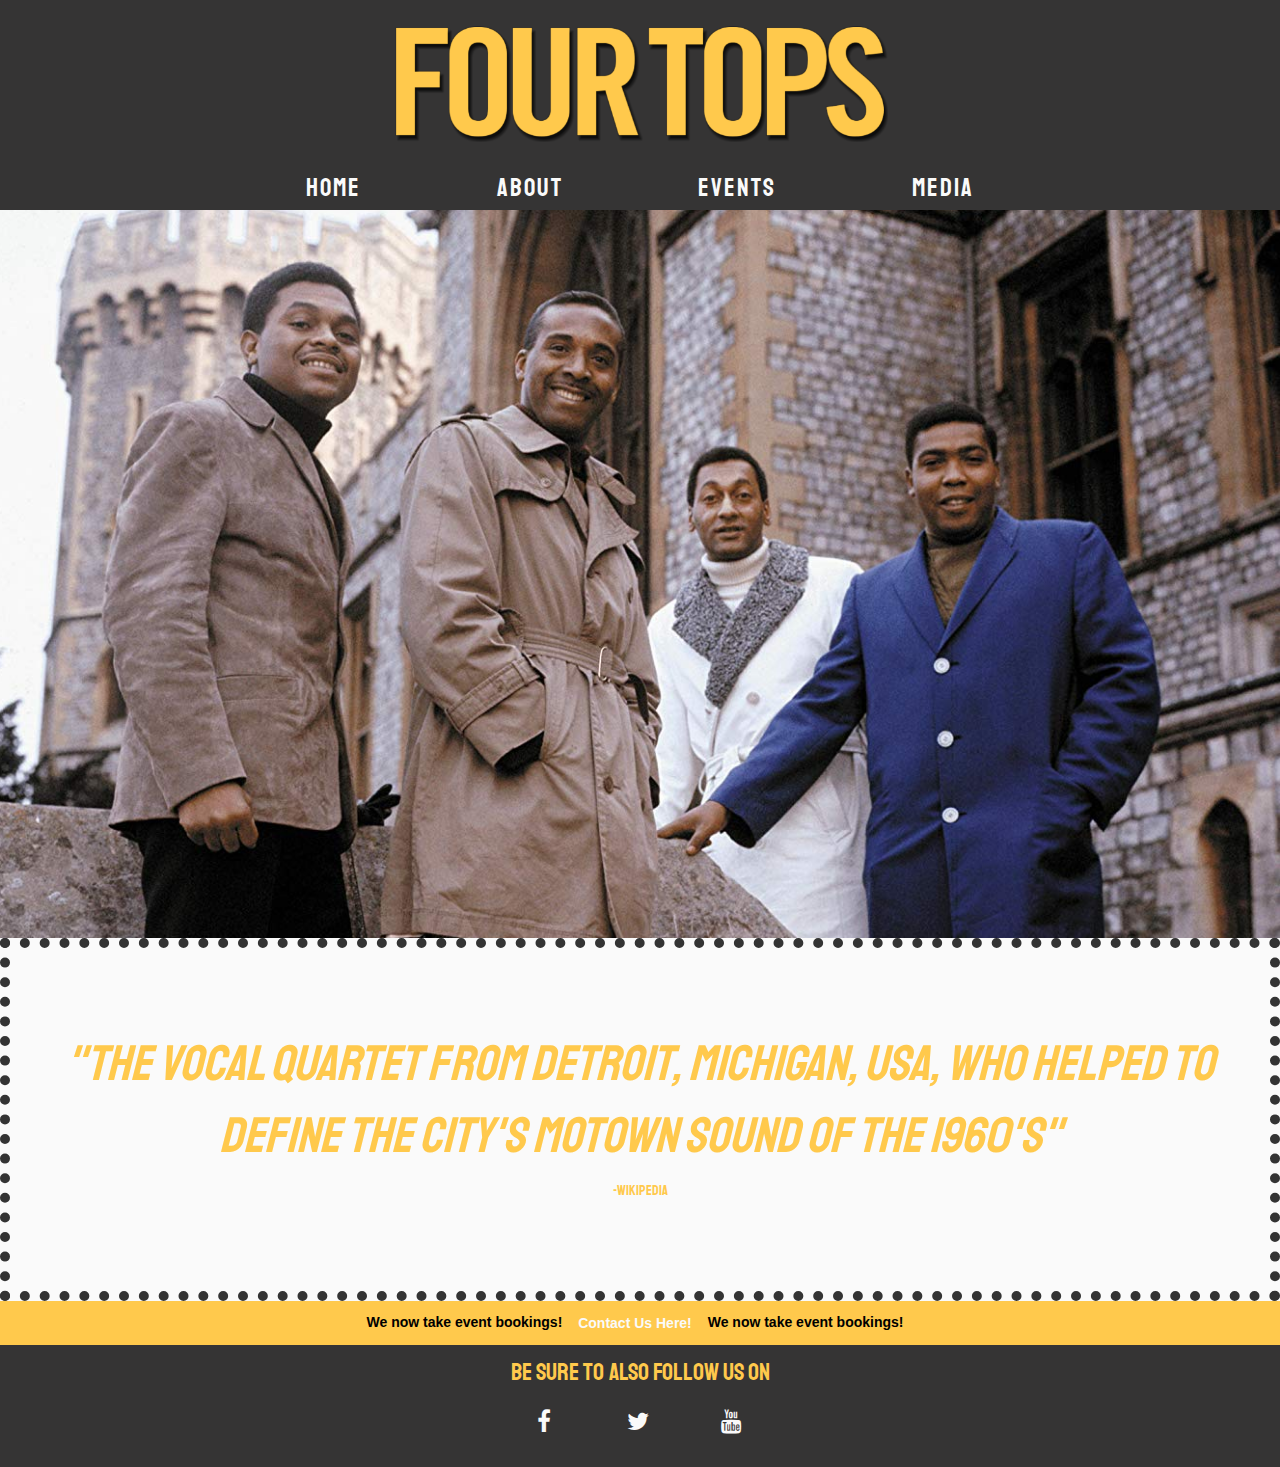
<file: index.html>
<!DOCTYPE html>
<html lang="en">
    
<head>
    <meta charset="UTF-8">
    <meta name="viewport" content="width=device-width, initial-scale=1.0">
    <meta http-equiv="X-UA-Compatible" content="ie=edge">
    
<!--------------------------------------Style Sheets and bootstrap/Font links-->    
    <link rel="stylesheet" href="https://maxcdn.bootstrapcdn.com/bootstrap/3.3.7/css/bootstrap.min.css">
    <link rel="stylesheet" href="https://maxcdn.bootstrapcdn.com/font-awesome/4.7.0/css/font-awesome.min.css" type="text/css" />
    <link rel="stylesheet" href="css/style.css" type="text/css" />
    <link href="https://fonts.googleapis.com/css?family=Staatliches" rel="stylesheet">
<!-------------------------------------/Style Sheets and bootstrap/Font links-->
    <title>Four Tops | Home</title>

</head>

<body>
<!--------------------------------------------------------------------Nav Bar-->
    <nav>
        <div class="container-fluid">
            <div class="row">
                <div class="topnav col-xs-12">
                        <a href="index.html"><img src="images/ftlogo.png" alt="Four Tops"></a>
                            <ul class="topnav-links col-xs-12">
                                <li><a href="index.html">Home</a></li>
                                <li><a href="about.html">About</a></li>
                                <li><a href="events.html">Events</a></li>
                                <li><a href="media.html">Media</a></li>
                            </ul>
                </div>
            </div>
        </div>
    </nav>
<!-------------------------------------------------------------------/Nav Bar-->

<!--------------------------------------------------------------Main Image bg-->
    <section>
        <div class="continer-fluid">
            <div class="row">
                <div class="image-wrapper col-xs-12">
                    <img src="images/indeximg1.jpg" alt="Four Tops">
                </div>
            </div>
        </div>
    </section>
<!-------------------------------------------------------------/Main Image bg-->

<!---------------------------------------------------------------Quote Bottom-->
    <article>
        <div class="container-fluid">
            <div class="row">
                <div class="quote-container">
                    <p class=" uppercase quote-mainpage"><i>"The vocal quartet from Detroit, Michigan, USA, who helped to define the city's Motown sound of the 1960's"</i>
                    <br><p class="quote-artist">-Wikipedia</p>
                </div>
            </div>
        </div>
    </article>
<!--------------------------------------------------------------/Quote Bottom-->

<!----------------------------------------------------------------------Alert-->
    <article>
        <div class="alert-box">
            <div class="container-fluid alert-container hidden-xs">
                <div class="row">
                    <div class="col-xs-12">
                        <div class="site-wide-alert alert alert-warning">
                            <strong>We now take event bookings!</strong>
                            <button class="btn btn-default btn-modal" data-toggle="modal" data-target="#eventModal"><strong>Contact Us Here!</strong></button>
                            <strong>We now take event bookings!</strong>
                        </div>
                    </div>
                </div>
            </div>
        </div>
    </article>
<!---------------------------------------------------------------------/Alert-->

<!----------------------------------------------------------------------Modal-->
    <article>
        <div class="container-fluid">
            <div class="row">
                <div class="modal fade" id="eventModal" tabindex="-1" role="dialog" aria-labelledby="myModalLabel">
                  <div class="modal-dialog" role="document">
                    <div class="modal-content">
                      <div class="modal-header">
                        <button type="button" class="close" data-dismiss="modal" aria-label="Close"><span aria-hidden="true">&times;</span></button>
                        <h4 class="modal-title" id="myModalLabel">How Can We Make Your Day?</h4>
                      </div>
                      <div class="modal-body">
                        <form>
                          <div class="form-group">
                            <label for="name">Your Name</label>
                            <input type="text" class="form-control" id="name" placeholder="Enter Your Name" required>
                          </div>
                          <div class="form-group">
                            <label for="email1">Email Address</label>
                            <input type="email" class="form-control" id="email1" placeholder="Your E-mail" required>
                          </div>
                          <div class="form-group">
                            <label for="mobile">Your Contact number Number</label>
                            <input type="tel" class="form-control" id="mobile" placeholder="Enter a Contact Number Number (Optional)">
                          </div>
                          <div class="form-group">
                            <label for="projectsummary">Summary of Your Expectations</label>
                            <textarea rows="5" name="projectsummary" class="form-control" id="projectsummary" placeholder="What is it you want us to do?" required/></textarea>
                          </div>
                          <p class="help-block">Make sure to let us know WHEN and WHERE! <br> Also what can we do to make your event a success</p>
                          <button type="submit" class="btn btn-submit btn-success center-block">Send!</button>
                        </form>
                      </div>
                    </div>
                  </div>
                </div>
            </div>
        </div>
    </article>
<!---------------------------------------------------------------------/Modal-->

<!---------------------------------------------------------------------Footer-->
    <footer>
        <div class="container-fluid">
            <div class="row">
                <div class="footer-container col-xs-12">
                    <p class="footer-banner uppercase">Be sure to also follow us on</p>
                    <ul class="list-inline social-links">
                        <li><a target="_blank" href="https://www.facebook.com/FourTops/"><i class="fa fa-facebook"></i></a></li>
                        <li><a target="_blank" href="https://twitter.com/four_tops"><i class="fa fa-twitter"></i></a></li>
                        <li><a target="_blank" href="https://www.youtube.com/channel/UCCc9TFYFrV3xpNl5onNtVA"><i class="fa fa-youtube"></i></a></li>
                   </ul>
               </div>
            </div>
        </div>
    </footer>
<!--------------------------------------------------------------------/Footer-->

<!--------------------------------------------------------------Java & JQuery-->
    <script src="https://code.jquery.com/jquery-3.2.1.min.js" integrity="sha256-hwg4gsxgFZhOsEEamdOYGBf13FyQuiTwlAQgxVSNgt4=" crossorigin="anonymous"></script>
    <script src="https://maxcdn.bootstrapcdn.com/bootstrap/3.3.7/js/bootstrap.min.js" integrity="sha384-Tc5IQib027qvyjSMfHjOMaLkfuWVxZxUPnCJA7l2mCWNIpG9mGCD8wGNIcPD7Txa" crossorigin="anonymous"></script>
<!-------------------------------------------------------------/Java & JQuery-->
</body>
</html>
</file>
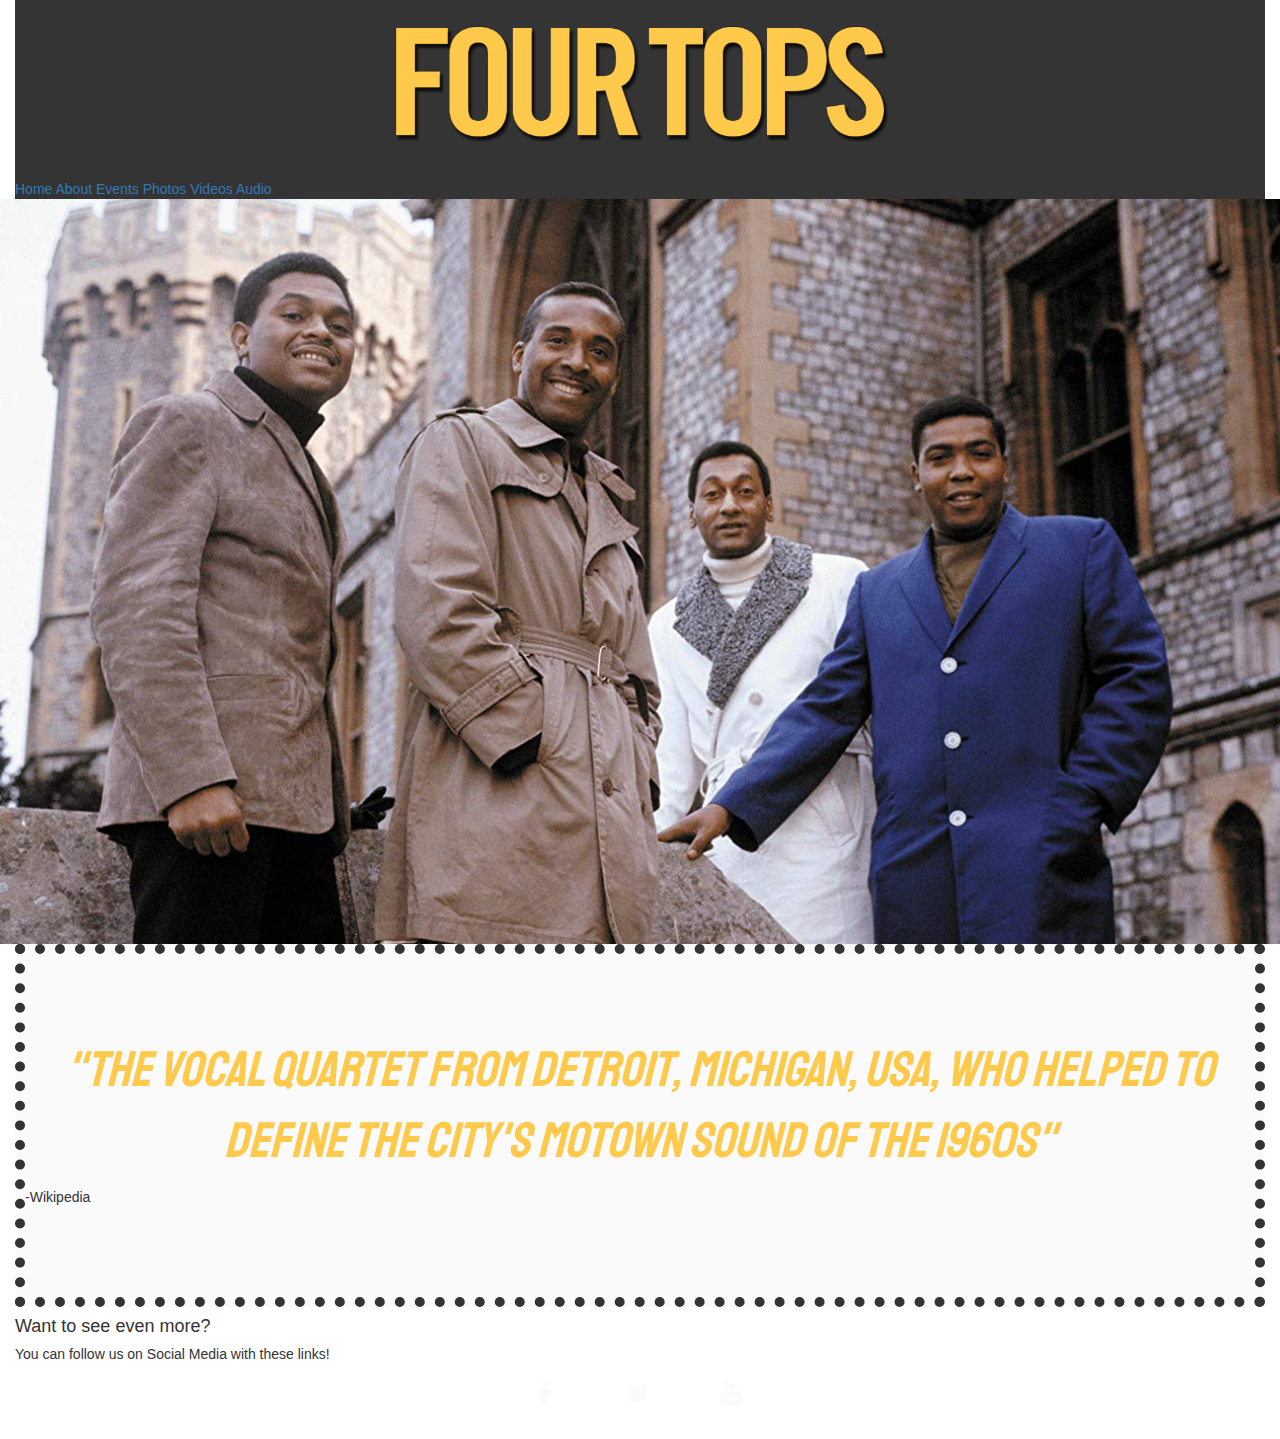
<file: pages/index.html>
<!DOCTYPE html>
<html lang="en">
<head>
    <meta charset="UTF-8">
    <meta name="viewport" content="width=device-width, initial-scale=1.0">
    <meta http-equiv="X-UA-Compatible" content="ie=edge">
    
    <link rel="stylesheet" href="https://maxcdn.bootstrapcdn.com/bootstrap/3.3.7/css/bootstrap.min.css">
    <link rel="stylesheet" href="https://maxcdn.bootstrapcdn.com/font-awesome/4.7.0/css/font-awesome.min.css" type="text/css" />
    <link rel="stylesheet" href="/css/style.css" type="text/css" />
    <link href="https://fonts.googleapis.com/css?family=Staatliches" rel="stylesheet">
    
    <title>Four Tops</title>

</head>

<body>
    
    <nav class="container-fluid">
        <div class="topnav">
            <a class="logo" href="#home"><img src="../images/ftlogo.png"></a>
                <div class="topnav-right">
                    <a class="active" href="#home">Home</a>
                    <a href="#">About</a>
                    <a href="#">Events</a>
                    <a href="#">Photos</a>
                    <a href="#">Videos</a>
                    <a href="#">Audio</a>
            </div>
        </div>
    </nav>
    
    <section class="continer-fluid">
        <div class="row">
            <div class="image-wrapper">
                <img src="../images/indeximg1.jpg">
            </div>
        </div>
    </section>
    
    <article class="container-fluid">
        <div class="row-quote">
            <div class="quote-container">
                <p class=" uppercase quote-mainpage"><i>"The vocal quartet from Detroit, Michigan, USA, who helped to define the city's Motown sound of the 1960s"</i>
                </br><p class="quotee">-Wikipedia</p></p>
            </div>
        </div>
    </article>
    
    <footer class="container-fluid">
        <div id="base-foot">
            <h4 class="uppercase footer-text">Want to see even more?</h4>
            <h5 class="footer-main">You can follow us on Social Media with these links!</h5>
                <ul class="list-inline social-links">
                    <li><a class="target_blank" href="/"><i class="fa fa-facebook"></i></a></li>
                    <li><a class="target_blank" href="/"><i class="fa fa-twitter"></i></a></li>
                    <li><a class="target_blank" href="/"><i class="fa fa-youtube"></i></a></li>
               </ul>
        </div>
    </footer>
    
    <script src="https://code.jquery.com/jquery-3.2.1.min.js" integrity="sha256-hwg4gsxgFZhOsEEamdOYGBf13FyQuiTwlAQgxVSNgt4=" crossorigin="anonymous"></script>
    <script src="https://maxcdn.bootstrapcdn.com/bootstrap/3.3.7/js/bootstrap.min.js" integrity="sha384-Tc5IQib027qvyjSMfHjOMaLkfuWVxZxUPnCJA7l2mCWNIpG9mGCD8wGNIcPD7Txa" crossorigin="anonymous"></script>
</body>
</html>
</file>
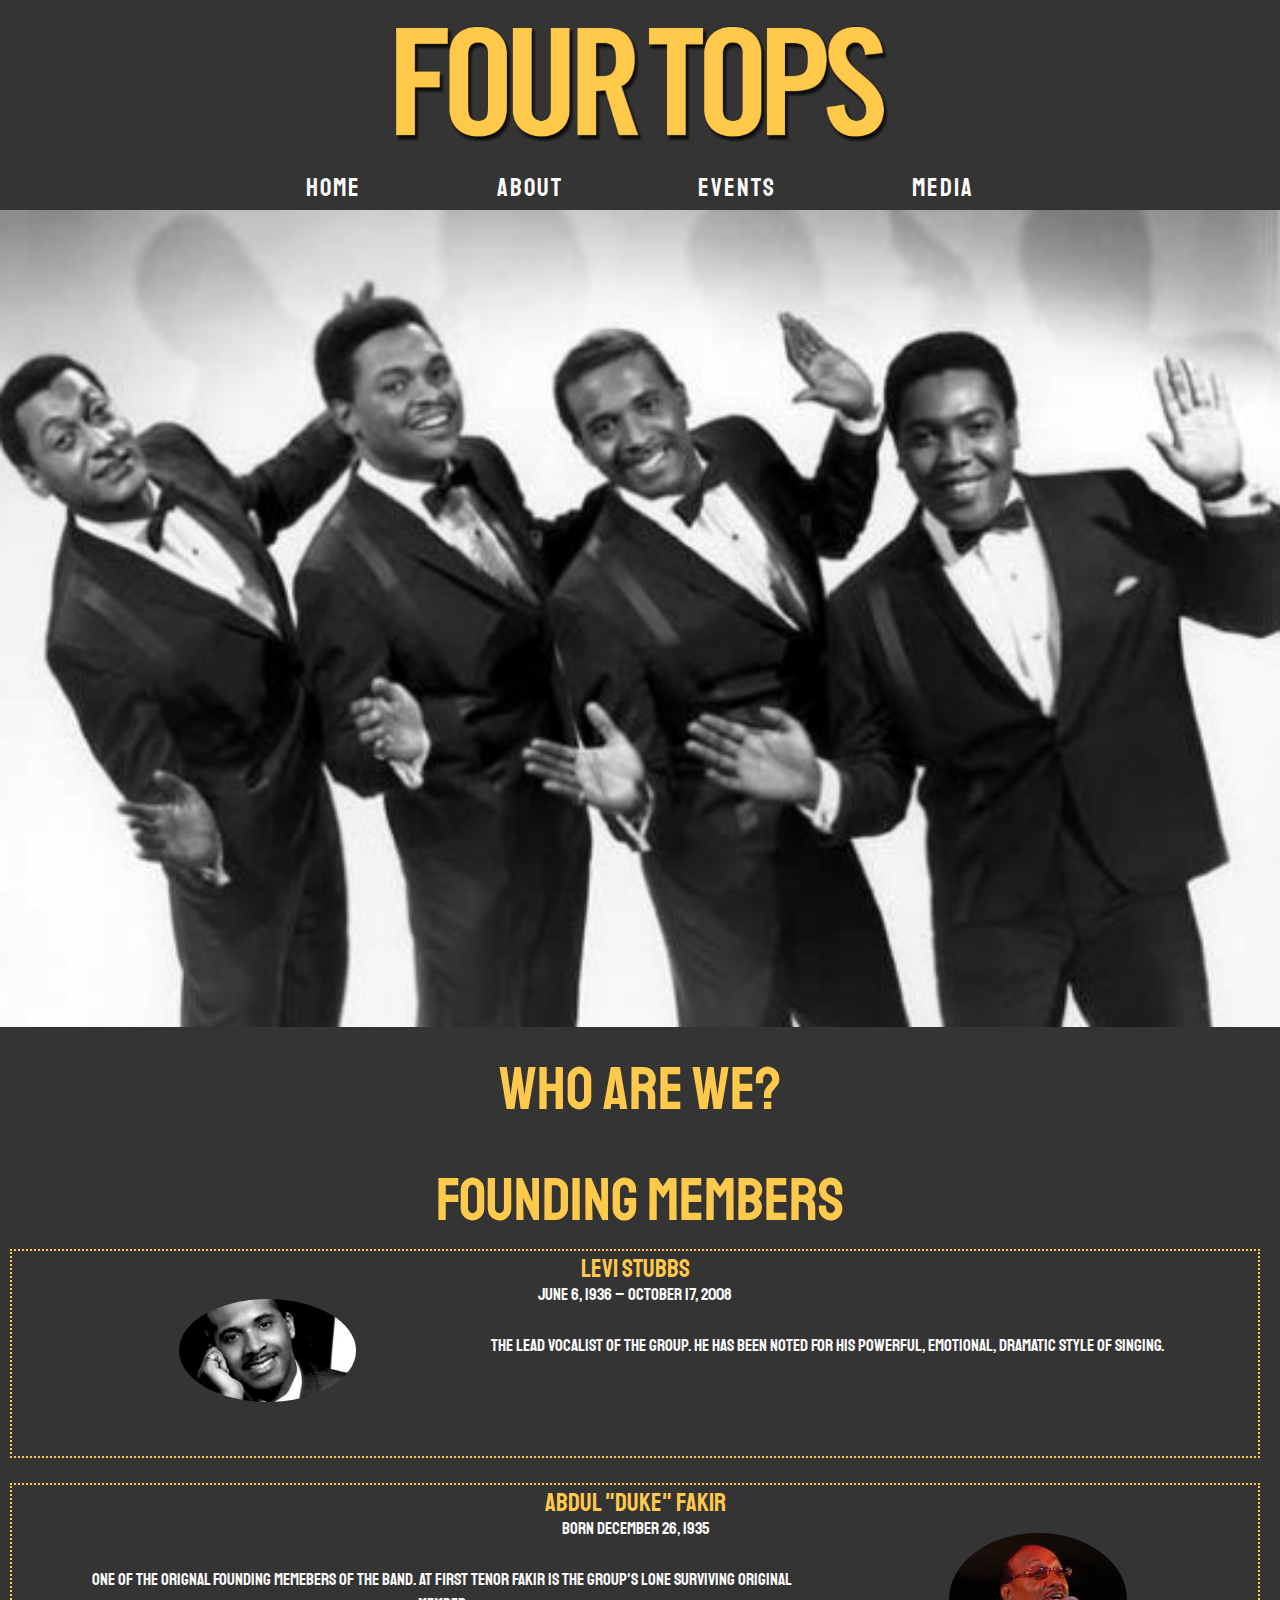
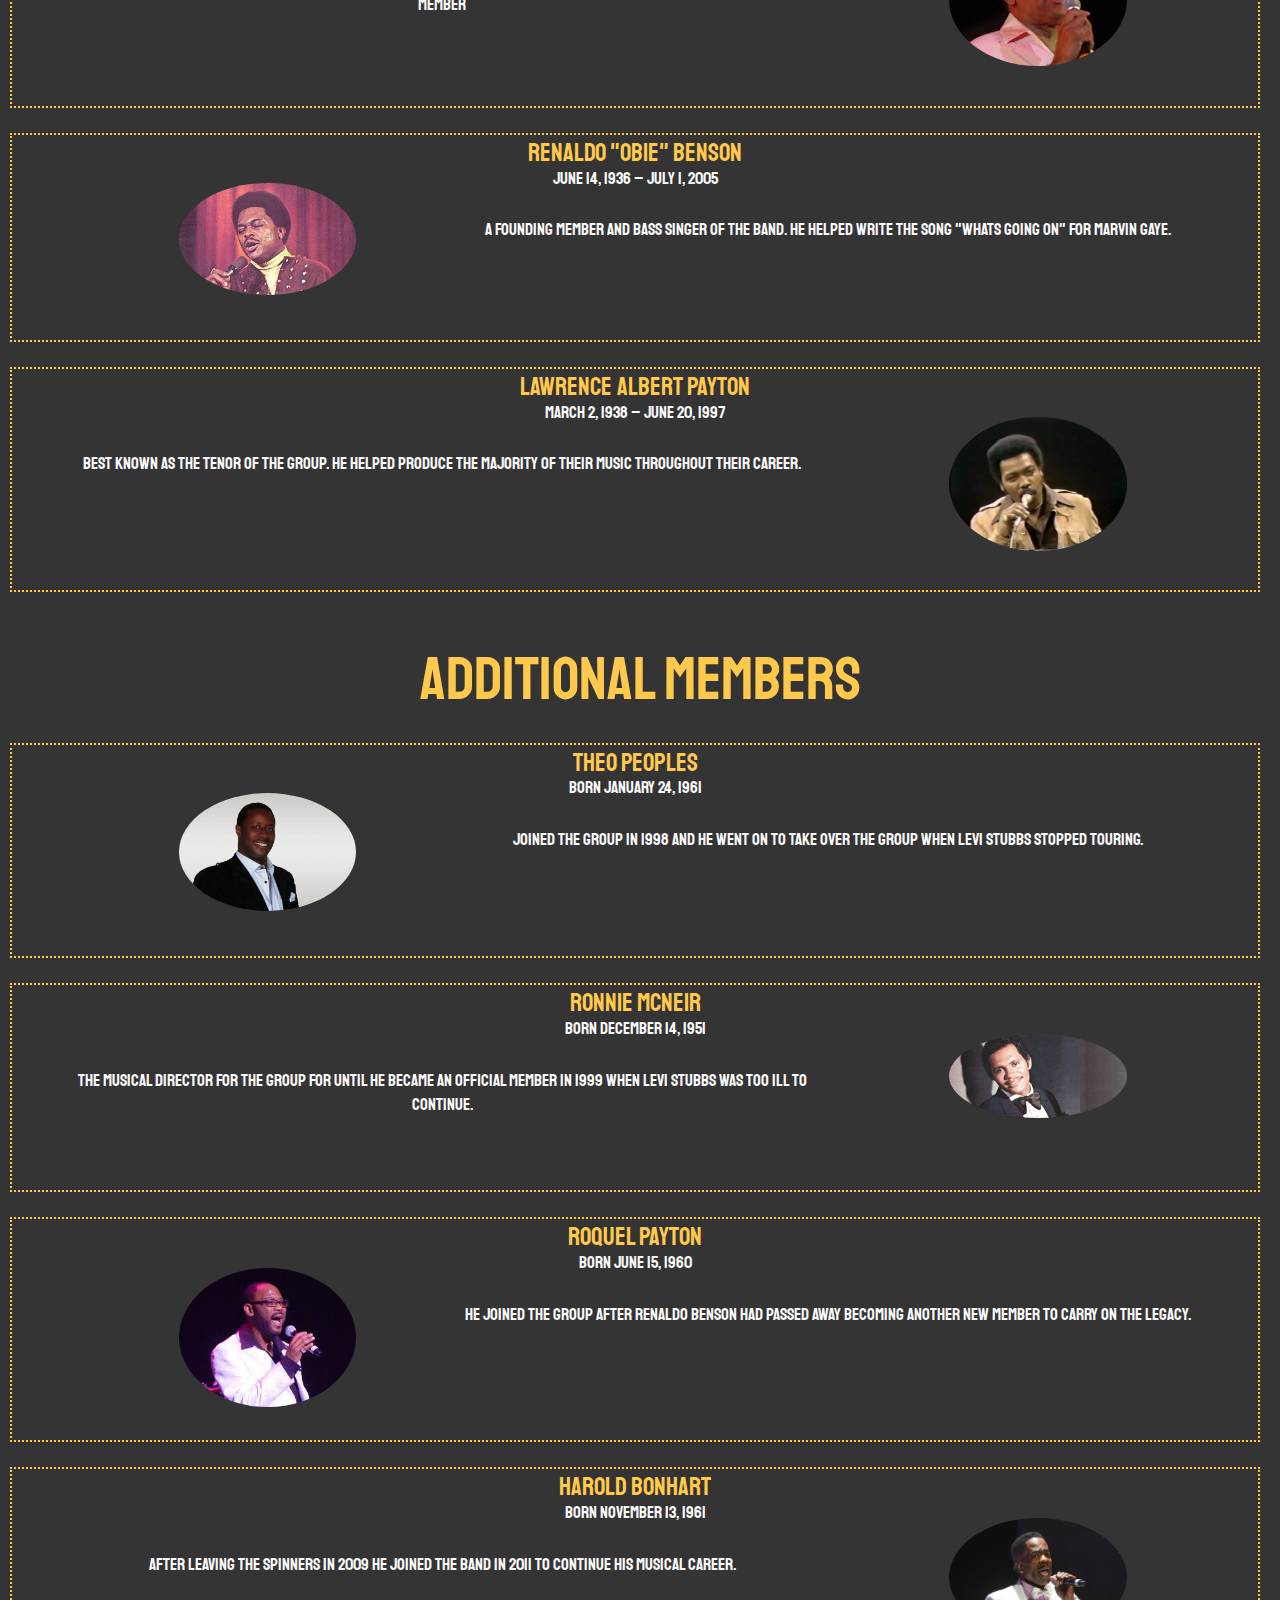
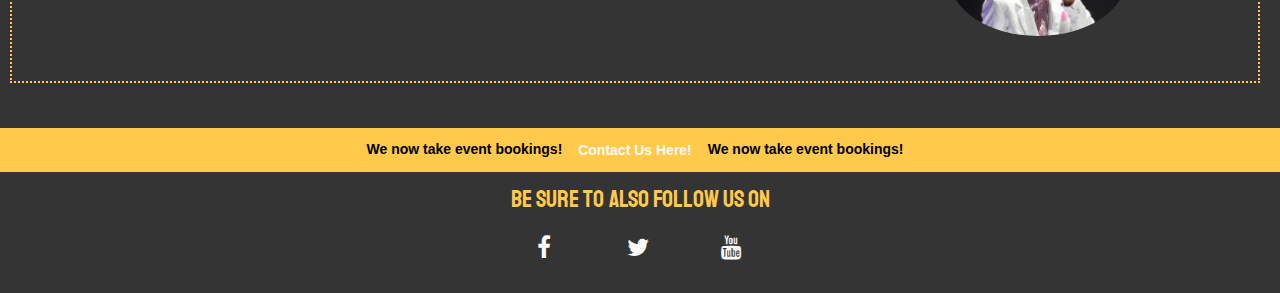
<file: about.html>
<!DOCTYPE html>
<html lang="en">
    
<head>
    <meta charset="UTF-8">
    <meta name="viewport" content="width=device-width, initial-scale=1.0">
    <meta http-equiv="X-UA-Compatible" content="ie=edge">
    
<!--------------------------------------Style Sheets and bootstrap/Font links-->    
    <link rel="stylesheet" href="https://maxcdn.bootstrapcdn.com/bootstrap/3.3.7/css/bootstrap.min.css">
    <link rel="stylesheet" href="https://maxcdn.bootstrapcdn.com/font-awesome/4.7.0/css/font-awesome.min.css" type="text/css" />
    <link rel="stylesheet" href="css/style.css" type="text/css" />
    <link href="https://fonts.googleapis.com/css?family=Staatliches" rel="stylesheet">
<!-------------------------------------/Style Sheets and bootstrap/Font links-->
    <title>Four Tops | About</title>

</head>

<body>
<!--------------------------------------------------------------------Nav Bar-->
    <nav>
        <div class="container-fluid">
            <div class="row">
                <div class="topnav col-xs-12">
                        <a href="index.html"><img src="images/ftlogo.png" alt="Four Tops"></a>
                            <ul class="topnav-links col-xs-12">
                                <li><a href="index.html">Home</a></li>
                                <li><a href="about.html">About</a></li>
                                <li><a href="events.html">Events</a></li>
                                <li><a href="media.html">Media</a></li>
                            </ul>
                </div>
            </div>
        </div>
    </nav>
<!-------------------------------------------------------------------/Nav Bar-->

<!--------------------------------------------------------------Main Image bg-->
    <section>
        <div class="continer-fluid">
            <div class="row">
                <div class="image-wrapper col-xs-12">
                    <img src="images/fourtops-artistmain.jpg" alt="Four Tops">
                </div>
            </div>
        </div>
    </section>
<!-------------------------------------------------------------/Main Image bg-->

<!----------------------------------------------------------------Artists Bio-->
    <main>
        <div class="container-fluid">
            <div class="row">
                <div class="artist-title uppercase"><h2>Who Are We?</h2></div>
                <div class="artist-title uppercase"><h3>Founding Members</h3></div>
                    <div class="artistbio-container col-xs-12">
                        <div class="artist-left col-xs-12">
                            <div class="artist col-xs-12">
                                <h3 class="col-xs-12">Levi Stubbs</h3>
                                <h4 class="col-xs-12">June 6, 1936 – October 17, 2008</h4>
                                    <div class="artist-image-left col-xs-12"> 
                                        <a href="https://en.wikipedia.org/wiki/Levi_Stubbs" id="artist-link" class="hidden-xs col-sm-4" target="_blank"><img src="images/artists/levi.jpg" alt="Levi Stubbs" id="artist-photo" class="img-circle height=100 width=100"></a>
                                        <p class="artist-text col-xs-12 col-sm-8">The lead vocalist of the group. He has been noted for his powerful, emotional, dramatic style of singing.</p>
                                    </div>
                            </div>
                        </div>
                        <div class="artist-right col-xs-12">
                            <div class="artist col-xs-12">
                                <h3 class="col-xs-12">Abdul "Duke" Fakir</h3>
                                <h4 class="col-xs-12">Born December 26, 1935</h4>
                                    <div class="artist-image-right col-xs-12"> 
                                        <p class="artist-text col-xs-12 col-sm-8">One of the orignal founding memebers of the band. At first tenor Fakir is the group's lone surviving original member</p>
                                        <a href="https://en.wikipedia.org/wiki/Abdul_%22Duke%22_Fakir" id="artist-link" class="hidden-xs col-sm-4" target="_blank"><img src="images/artists/abdul.jpg" alt="Abdul Fakir" id="artist-photo" class="img-circle height=100 width=100"></a>
                                    </div>
                            </div>
                        </div>
                        <div class="artist-left col-xs-12">
                            <div class="artist col-xs-12">
                                <h3 class="col-xs-12">Renaldo "Obie" Benson</h3>
                                <h4 class="col-xs-12">June 14, 1936 – July 1, 2005</h4>
                                    <div class="artist-image-left col-xs-12">
                                        <a href="https://en.wikipedia.org/wiki/Renaldo_Benson" id="artist-link" class="hidden-xs col-sm-4" target="_blank"><img src="images/artists/renaldo.jpg" alt="Renaldo Benson" id="artist-photo" class="img-circle height=100 width=100"></a>
                                        <p class="artist-text col-xs-12 col-sm-8">A founding member and bass singer of the band. He helped write the song "Whats Going On" for Marvin Gaye.</p>
                                    </div>
                            </div>
                        </div>
                        <div class="artist-right col-xs-12">
                            <div class="artist col-xs-12">
                                <h3 class="col-xs-12">Lawrence Albert Payton</h3>
                                <h4 class="col-xs-12">March 2, 1938 – June 20, 1997</h4>
                                    <div class="artist-image-right col-xs-12">
                                        <p class="artist-text col-xs-12 col-sm-8">Best known as the tenor of the group. He helped produce the majority of their music throughout their career.</p>
                                        <a href="https://en.wikipedia.org/wiki/Lawrence_Payton" id="artist-link" class="hidden-xs col-sm-4" target="_blank"><img src="images/artists/lawrence.jpg" alt="Lawrence Payton" id="artist-photo" class="img-circle height=100 width=100"></a>
                                    </div>
                            </div>
                        </div>
                        <div class="artist-sub-title uppercase col-xs-12">Additional Members</div>
                        <div class="artist-left col-xs-12">
                            <div class="artist col-xs-12">
                                <h3 class="col-xs-12">Theo Peoples</h3>
                                <h4 class="col-xs-12">Born January 24, 1961</h4>
                                    <div class="artist-image-left col-xs-12">
                                        <a href="https://en.wikipedia.org/wiki/Theo_Peoples" id="artist-link" class="hidden-xs col-sm-4" target="_blank"><img src="images/artists/theo.jpeg" alt="Theo Peoples" id="artist-photo" class="img-circle height=100 width=100"></a>
                                        <p class="artist-text col-xs-12 col-sm-8">Joined the group in 1998 and he went on to take over the group when Levi Stubbs stopped touring.</p>
                                    </div>
                            </div>
                        </div>
                        <div class="artist-right col-xs-12">
                            <div class="artist col-xs-12">
                                <h3 class="col-xs-12">Ronnie McNeir</h3>
                                <h4 class="col-xs-12">Born December 14, 1951</h4>
                                    <div class="artist-image-right col-xs-12">
                                        <p class="artist-text col-xs-12 col-sm-8">The musical director for the group for until he became an official member in 1999 when Levi Stubbs was too ill to continue.</p>
                                        <a href="https://en.wikipedia.org/wiki/Ronnie_McNeir" id="artist-link" class="hidden-xs col-sm-4" target="_blank"><img src="images/artists/ronnie.jpg" alt="Ronnie McNeil" id="artist-photo" class="img-circle height=100 width=100"></a>
                                    </div>
                            </div>
                        </div>
                        <div class="artist-left col-xs-12">
                            <div class="artist col-xs-12">
                                <h3 class="col-xs-12">Roquel Payton</h3>
                                <h4 class="col-xs-12">Born June 15, 1960</h4>
                                    <div class="artist-image-left col-xs-12">
                                        <a href="https://www.imdb.com/name/nm2198865/bio?ref_=nm_ov_bio_sm" id="artist-link" class="hidden-xs col-sm-4" target="_blank"><img src="images/artists/roquel.jpg" alt="Roquel Payton" id="artist-photo" class="img-circle height=100 width=100"></a>
                                        <p class="artist-text col-xs-12 col-sm-8">He joined the group after Renaldo Benson had passed away becoming another new member to carry on the legacy.</p>
                                    </div>
                            </div>
                        </div>
                        <div class="artist-right col-xs-12">
                            <div class="artist col-xs-12">
                                <h3 class="col-xs-12">Harold Bonhart</h3>
                                <h4 class="col-xs-12">Born November 13, 1961</h4>
                                    <div class="artist-image-right col-xs-12">
                                        <p class="artist-text col-xs-12 col-sm-8">After leaving The Spinners in 2009 he joined the band in 2011 to continue his musical career.</p>
                                        <a href="https://en.wikipedia.org/wiki/Levi_Stubbs" id="artist-link" class="hidden-xs col-sm-4" target="_blank"><img src="images/artists/harold.jpg" alt="Harold Bonhart" id="artist-photo" class="img-circle height=100 width=100"></a>
                                    </div>
                            </div>
                        </div>
                    </div> 
            </div>
        </div>
    </main>
<!---------------------------------------------------------------/Artists Bio-->

<!----------------------------------------------------------------------Alert-->
    <article>
        <div class="alert-box">
            <div class="container-fluid alert-container hidden-xs">
                <div class="row">
                    <div class="col-xs-12">
                        <div class="site-wide-alert alert alert-warning">
                            <strong>We now take event bookings!</strong>
                            <button class="btn btn-default btn-modal" data-toggle="modal" data-target="#eventModal"><strong>Contact Us Here!</strong></button>
                            <strong>We now take event bookings!</strong>
                        </div>
                    </div>
                </div>
            </div>
        </div>
    </article>
<!---------------------------------------------------------------------/Alert-->

<!----------------------------------------------------------------------Modal-->
    <article>
        <div class="container-fluid">
            <div class="row">
                <div class="modal fade" id="eventModal" tabindex="-1" role="dialog" aria-labelledby="myModalLabel">
                  <div class="modal-dialog" role="document">
                    <div class="modal-content">
                      <div class="modal-header">
                        <button type="button" class="close" data-dismiss="modal" aria-label="Close"><span aria-hidden="true">&times;</span></button>
                        <h4 class="modal-title" id="myModalLabel">How Can We Make Your Day?</h4>
                      </div>
                      <div class="modal-body">
                        <form>
                          <div class="form-group">
                            <label for="name">Your Name</label>
                            <input type="text" class="form-control" id="name" placeholder="Enter Your Name" required>
                          </div>
                          <div class="form-group">
                            <label for="email1">Email Address</label>
                            <input type="email" class="form-control" id="email1" placeholder="Your E-mail" required>
                          </div>
                          <div class="form-group">
                            <label for="mobile">Your Contact number Number</label>
                            <input type="tel" class="form-control" id="mobile" placeholder="Enter a Contact Number Number (Optional)">
                          </div>
                          <div class="form-group">
                            <label for="projectsummary">Summary of Your Expectations</label>
                            <textarea rows="5" name="projectsummary" class="form-control" id="projectsummary" placeholder="What is it you want us to do?" required/></textarea>
                          </div>
                          <p class="help-block">Make sure to let us know WHEN and WHERE! <br> Also what can we do to make your event a success</p>
                          <button type="submit" class="btn btn-submit btn-success center-block">Send!</button>
                        </form>
                      </div>
                    </div>
                  </div>
                </div>
            </div>
        </div>
    </article>
<!---------------------------------------------------------------------/Modal-->

<!---------------------------------------------------------------------Footer-->
    <footer>
        <div class="container-fluid">
            <div class="row">
                <div class="footer-container col-xs-12">
                    <p class="footer-banner uppercase">Be sure to also follow us on</p>
                    <ul class="list-inline social-links">
                        <li><a target="_blank" href="https://www.facebook.com/FourTops/"><i class="fa fa-facebook"></i></a></li>
                        <li><a target="_blank" href="https://twitter.com/four_tops"><i class="fa fa-twitter"></i></a></li>
                        <li><a target="_blank" href="https://www.youtube.com/channel/UCCc9TFYFrV3xpNl5onNtVA"><i class="fa fa-youtube"></i></a></li>
                   </ul>
               </div>
            </div>
        </div>
    </footer>
<!--------------------------------------------------------------------/Footer-->

<!--------------------------------------------------------------Java & JQuery-->
    <script src="https://code.jquery.com/jquery-3.2.1.min.js" integrity="sha256-hwg4gsxgFZhOsEEamdOYGBf13FyQuiTwlAQgxVSNgt4=" crossorigin="anonymous"></script>
    <script src="https://maxcdn.bootstrapcdn.com/bootstrap/3.3.7/js/bootstrap.min.js" integrity="sha384-Tc5IQib027qvyjSMfHjOMaLkfuWVxZxUPnCJA7l2mCWNIpG9mGCD8wGNIcPD7Txa" crossorigin="anonymous"></script>
<!-------------------------------------------------------------/Java & JQuery-->
</body>
</html>
</file>
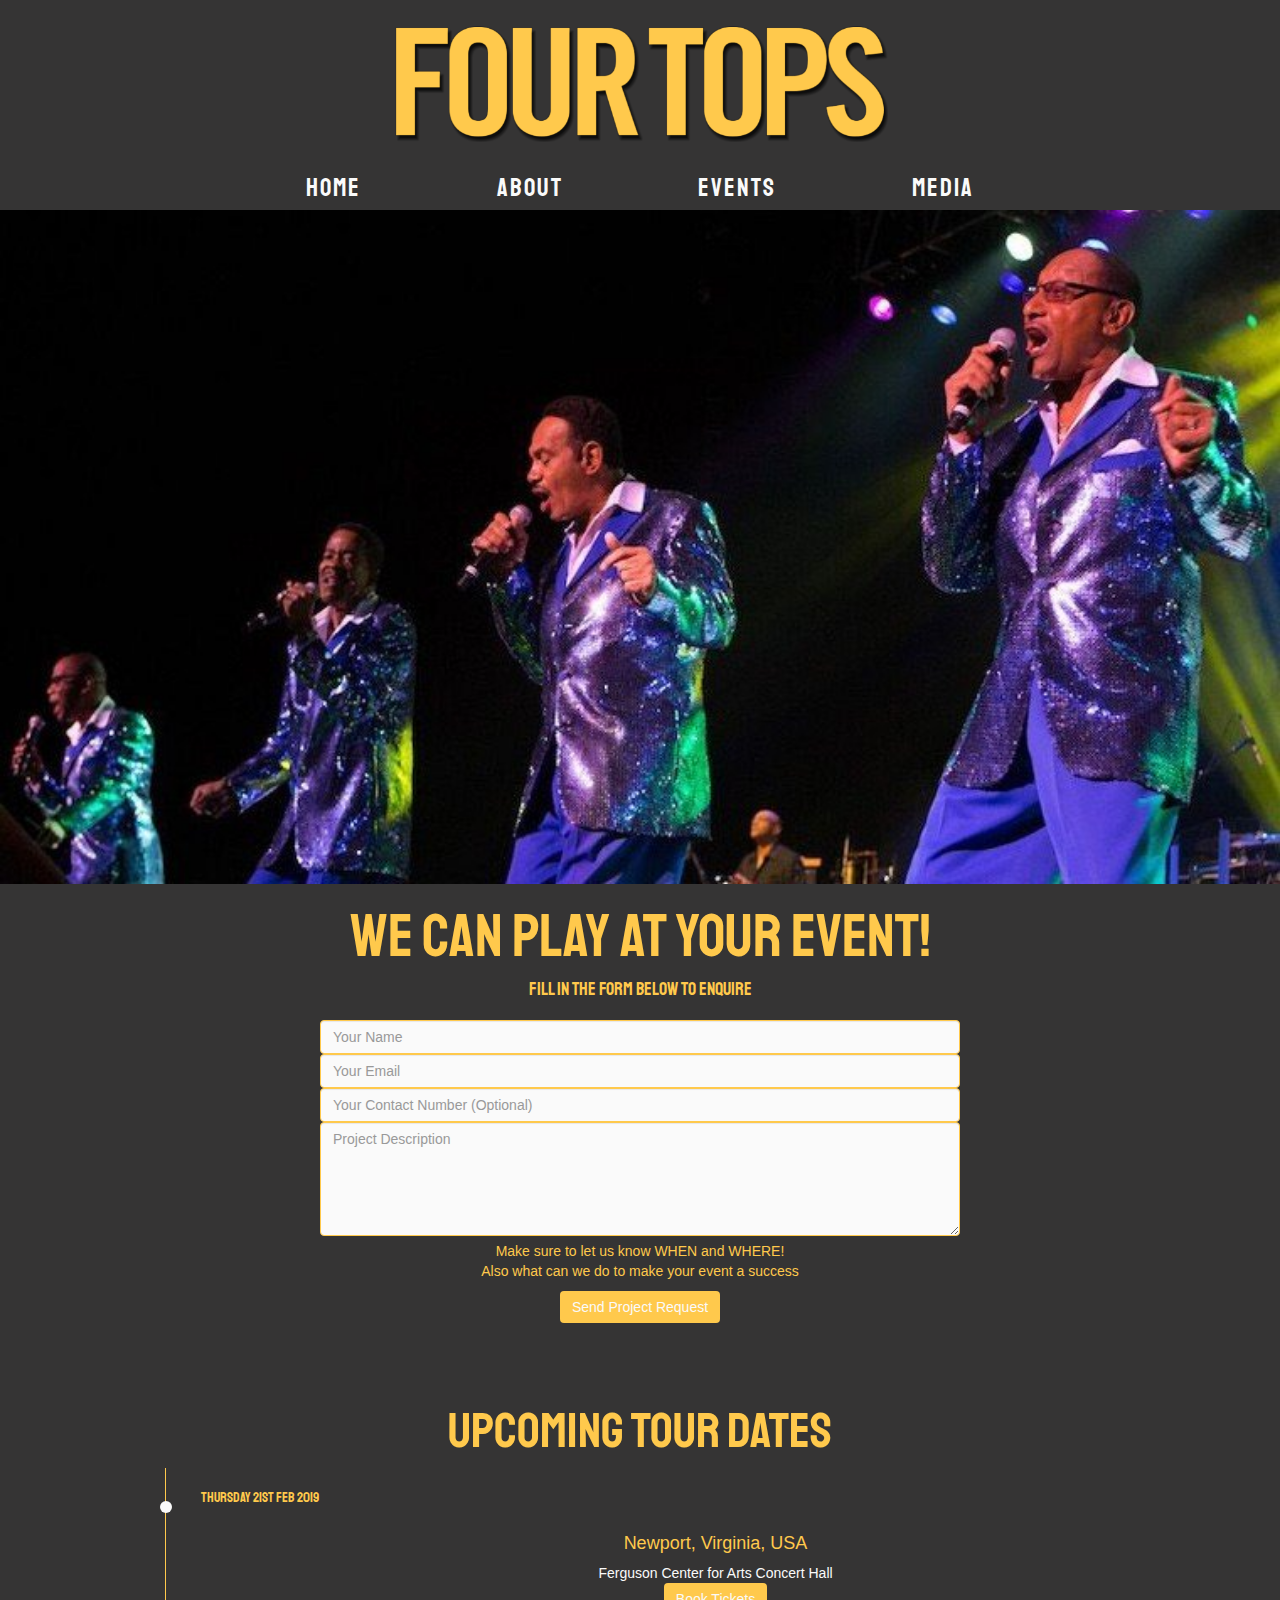
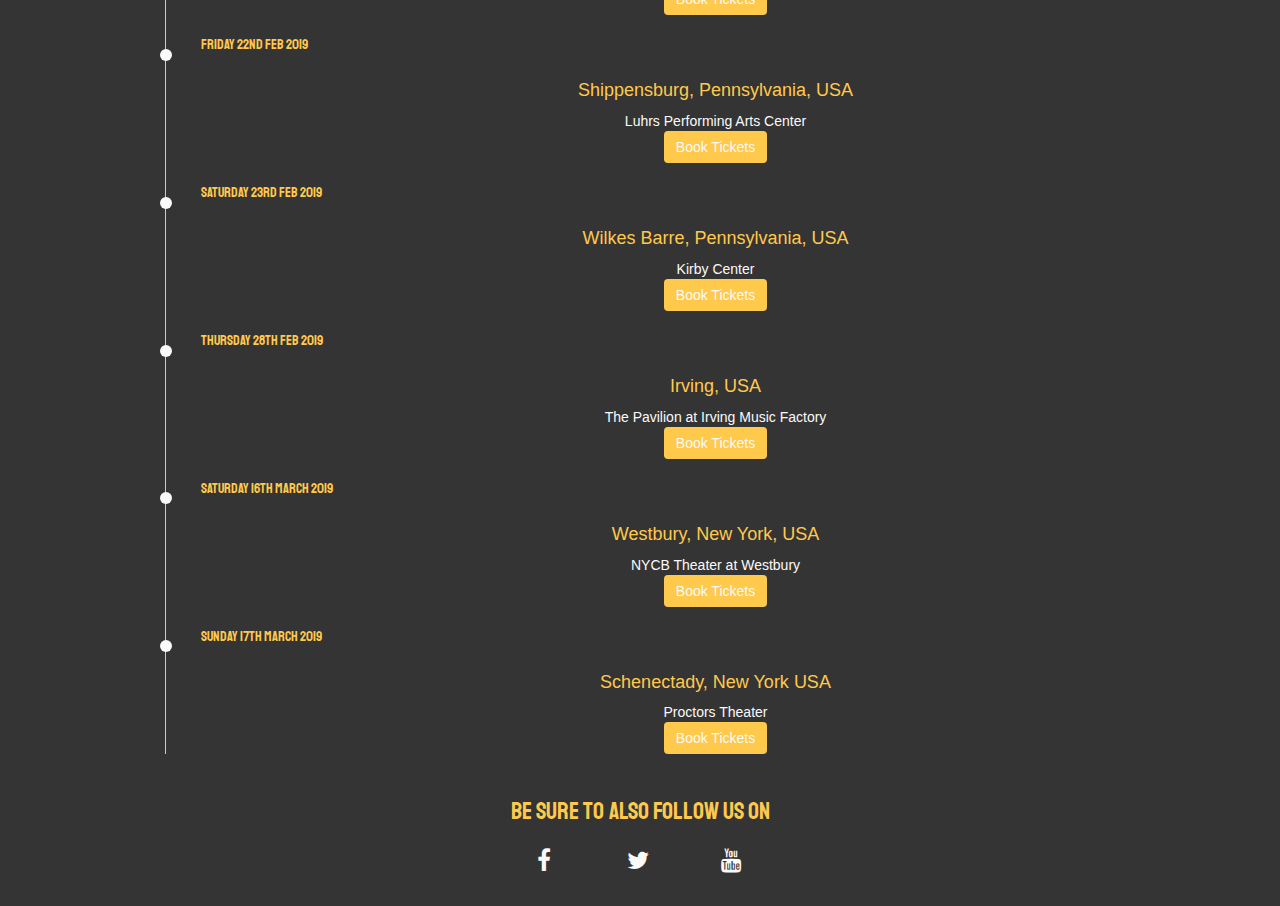
<file: events.html>
<!DOCTYPE html>
<html lang="en">
    
<head>
    <meta charset="UTF-8">
    <meta name="viewport" content="width=device-width, initial-scale=1.0">
    <meta http-equiv="X-UA-Compatible" content="ie=edge">
    
<!--------------------------------------Style Sheets and bootstrap/Font links-->    
    <link rel="stylesheet" href="https://maxcdn.bootstrapcdn.com/bootstrap/3.3.7/css/bootstrap.min.css">
    <link rel="stylesheet" href="https://maxcdn.bootstrapcdn.com/font-awesome/4.7.0/css/font-awesome.min.css" type="text/css" />
    <link rel="stylesheet" href="css/style.css" type="text/css" />
    <link href="https://fonts.googleapis.com/css?family=Staatliches" rel="stylesheet">
<!-------------------------------------/Style Sheets and bootstrap/Font links-->
    <title>Four Tops | Events</title>

</head>

<body>
<!--------------------------------------------------------------------Nav Bar-->
    <nav>
        <div class="container-fluid">
            <div class="row">
                <div class="topnav col-xs-12">
                        <a href="index.html"><img src="images/ftlogo.png" alt="Four Tops"></a>
                            <ul class="topnav-links col-xs-12">
                                <li><a href="index.html">Home</a></li>
                                <li><a href="about.html">About</a></li>
                                <li><a href="events.html">Events</a></li>
                                <li><a href="media.html">Media</a></li>
                            </ul>
                </div>
            </div>
        </div>
    </nav>
<!-------------------------------------------------------------------/Nav Bar-->

<!--------------------------------------------------------------Main Image bg-->
    <section>
        <div class="continer-fluid">
            <div class="row">
                <div class="image-wrapper col-xs-12">
                    <img src="images/four-on-tour.jpg" alt="Four Tops">
                </div>
            </div>
        </div>
    </section>
<!-------------------------------------------------------------/Main Image bg-->

<!---------------------------------------------------------------Contact Form-->
    <section>
        <div class="container-fluid">
            <div class="row form-main">
                <div class="form-heading-container">
                    <h2 class="form-header uppercase">WE CAN PLAY AT YOUR EVENT!</h2>
                    <h4 class="form header uppercase">Fill in the form below to enquire</h4>
                </div>
                <form class="center-form">
                    <input type="text" name="name" class="form-control" id="fullname" placeholder="Your Name" required>
                    <input type="text" name="email" class="form-control" id="email" placeholder="Your Email" required>
                    <input type="tel" name="mobile" class="form-control" id="mobile" placeholder="Your Contact Number (Optional)">
                    <textarea rows="5" name="projectsummary" class="form-control" id="projectsummary" placeholder="Project Description" required></textarea>
                    <p class="help-block">Make sure to let us know WHEN and WHERE! <br> Also what can we do to make your event a success</p>
                    <button type="submit" class="btn btn-submit center-block">Send Project Request</button>
                </form>
            </div>
        </div>
    </section>
<!--------------------------------------------------------------/Contact Form-->

<!-----------------------------------------------------------------Tour Dates-->
    <section>
        <div class="container-fluid">
            <div class="row background-color-timeline">
                <div class="col-xs-12 bg-color-tour-dates section-column">
                    <div class="row">
                        <div class="col-md-12">
                            <h2 class="section-heading uppercase">Upcoming Tour Dates</h2>
                        </div>
                    </div>
                    <div class="tour-date-items">
                        <div class="timeline-item" dates="Thursday 21st Feb 2019">
                            <h4>Newport, Virginia, USA</h4>
                            <p>Ferguson Center for Arts Concert Hall</p>
                            <a class="btn btn-default" href="https://www.viagogo.co.uk/Concert-Tickets/R+B-Urban-Soul/Four-Tops-and-Temptations-Tickets/E-2904670?PCID=PSGBGOOCONFOUR4B21E326D73" target="_blank" role="button">Book Tickets</a>
                        </div>
                        <div class="timeline-item" dates="Friday 22nd Feb 2019">
                            <h4>Shippensburg, Pennsylvania, USA</h4>
                            <p>Luhrs Performing Arts Center</p>
                            <a class="btn btn-default" href="https://www.viagogo.co.uk/Concert-Tickets/R+B-Urban-Soul/Four-Tops-and-Temptations-Tickets/E-3076995?PCID=PSGBGOOCONFOUR4B21E326D73" target="_blank" role="button">Book Tickets</a>
                        </div>
                        <div class="timeline-item" dates="Saturday 23rd Feb 2019">
                            <h4>Wilkes Barre, Pennsylvania, USA</h4>
                            <p>Kirby Center</p>
                            <a class="btn btn-default" href="https://www.viagogo.co.uk/Concert-Tickets/R+B-Urban-Soul/Four-Tops-and-Temptations-Tickets/E-3166944?PCID=PSGBGOOCONFOUR4B21E326D73" target="_blank" role="button">Book Tickets</a>
                        </div>
                        <div class="timeline-item" dates="Thursday 28th Feb 2019">
                            <h4>Irving, USA</h4>
                            <p>The Pavilion at Irving Music Factory</p>
                            <a class="btn btn-default" href="https://www.viagogo.co.uk/Concert-Tickets/R+B-Urban-Soul/Four-Tops-and-Temptations-Tickets/E-3483386?PCID=PSGBGOOCONFOUR4B21E326D73" target="_blank" role="button">Book Tickets</a>
                        </div>
                        <div class="timeline-item" dates="Saturday 16th March 2019">
                            <h4>Westbury, New York, USA</h4>
                            <p>NYCB Theater at Westbury</p>
                            <a class="btn btn-default" href="https://www.viagogo.co.uk/Concert-Tickets/R+B-Urban-Soul/Four-Tops-and-Temptations-Tickets/E-2836546?PCID=PSGBGOOCONFOUR4B21E326D73" target="_blank" role="button">Book Tickets</a>
                        </div>
                        <div class="timeline-item" dates="Sunday 17th March 2019">
                            <h4>Schenectady, New York USA</h4>
                            <p>Proctors Theater</p>
                            <a class="btn btn-default" href="https://www.viagogo.co.uk/Concert-Tickets/R+B-Urban-Soul/Four-Tops-and-Temptations-Tickets/E-3128139?PCID=PSGBGOOCONFOUR4B21E326D73" target="_blank" role="button">Book Tickets</a>
                        </div>
                    </div>
                </div>
            </div>
        </div>
    </section>
<!----------------------------------------------------------------/Tour Dates-->

<!---------------------------------------------------------------------Footer-->
    <footer>
        <div class="container-fluid">
            <div class="row">
                <div class="footer-container col-xs-12">
                    <p class="footer-banner uppercase">Be sure to also follow us on</p>
                    <ul class="list-inline social-links">
                        <li><a target="_blank" href="https://www.facebook.com/FourTops/"><i class="fa fa-facebook"></i></a></li>
                        <li><a target="_blank" href="https://twitter.com/four_tops"><i class="fa fa-twitter"></i></a></li>
                        <li><a target="_blank" href="https://www.youtube.com/channel/UCCc9TFYFrV3xpNl5onNtVA"><i class="fa fa-youtube"></i></a></li>
                   </ul>
               </div>
            </div>
        </div>
    </footer>
<!--------------------------------------------------------------------/Footer-->

<!--------------------------------------------------------------Java & JQuery-->
    <script src="https://code.jquery.com/jquery-3.2.1.min.js" integrity="sha256-hwg4gsxgFZhOsEEamdOYGBf13FyQuiTwlAQgxVSNgt4=" crossorigin="anonymous"></script>
    <script src="https://maxcdn.bootstrapcdn.com/bootstrap/3.3.7/js/bootstrap.min.js" integrity="sha384-Tc5IQib027qvyjSMfHjOMaLkfuWVxZxUPnCJA7l2mCWNIpG9mGCD8wGNIcPD7Txa" crossorigin="anonymous"></script>
<!-------------------------------------------------------------/Java & JQuery-->
</body>
</html>
</file>
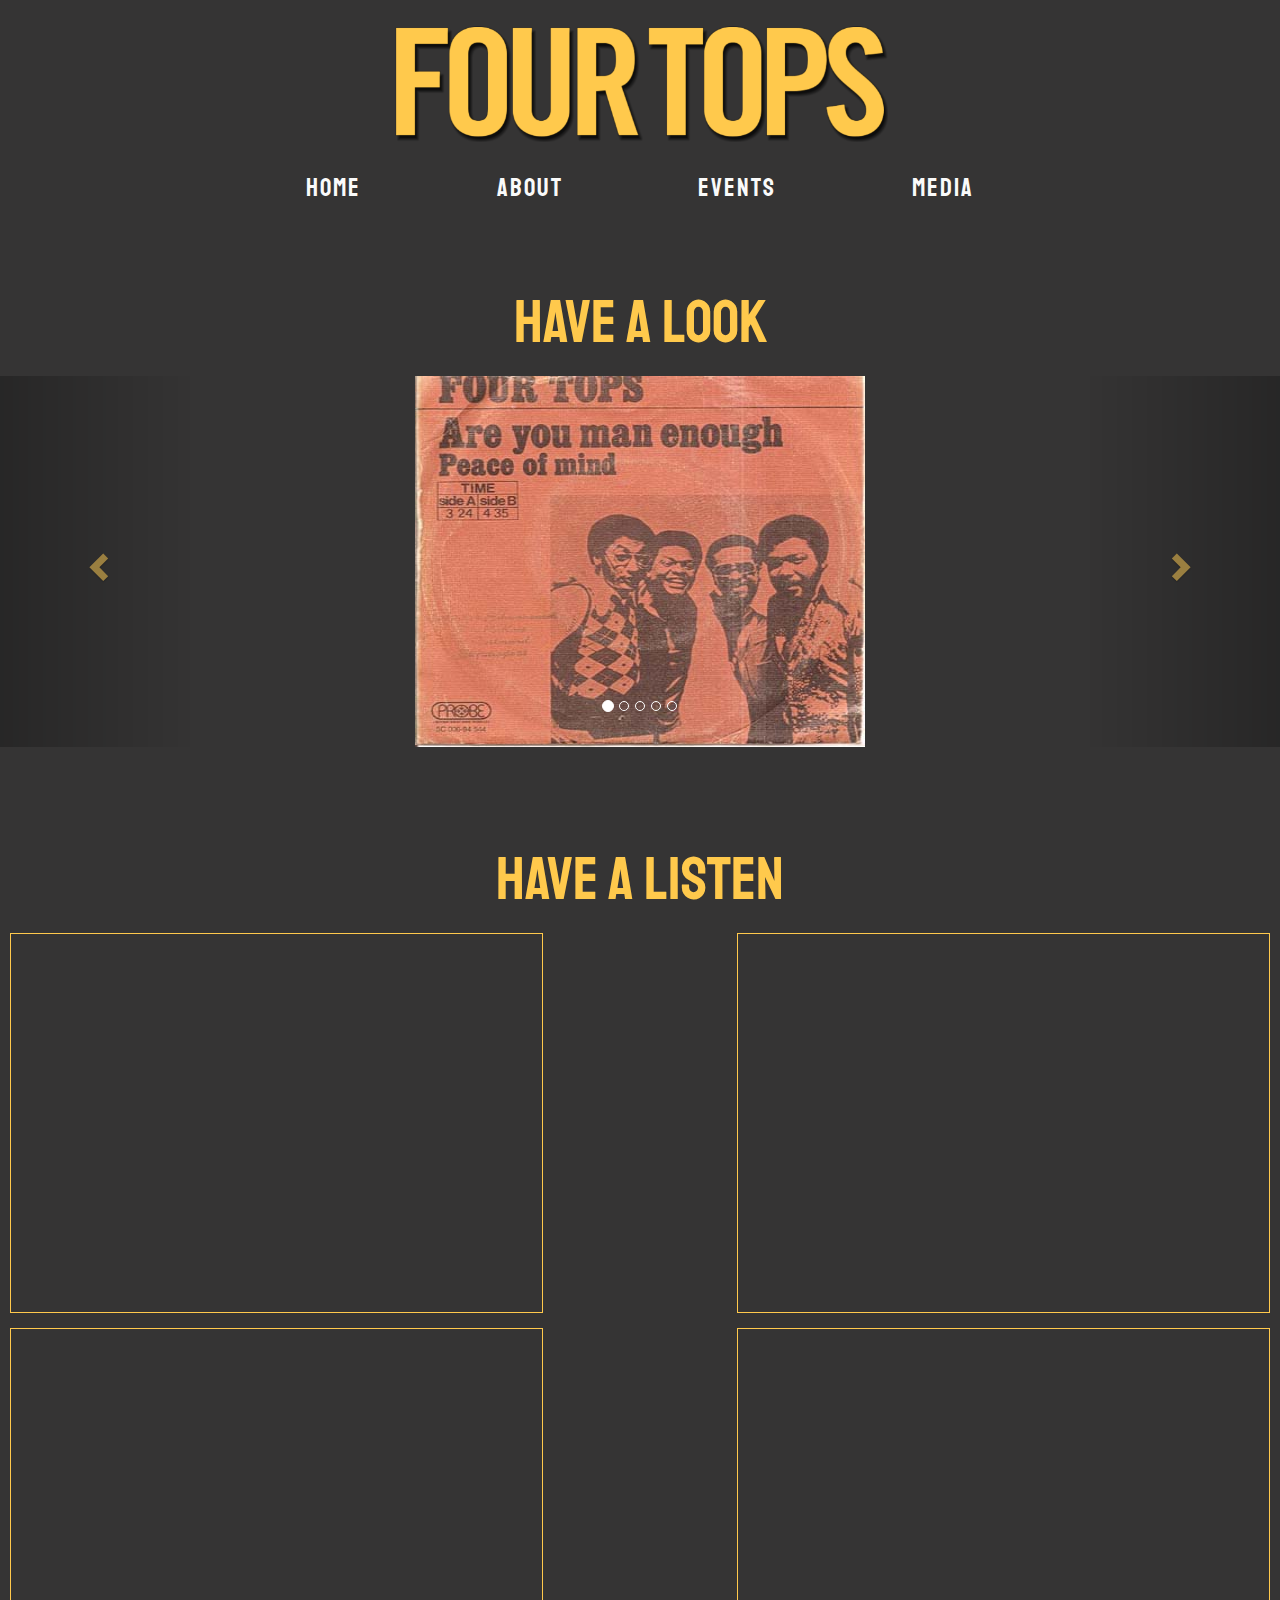
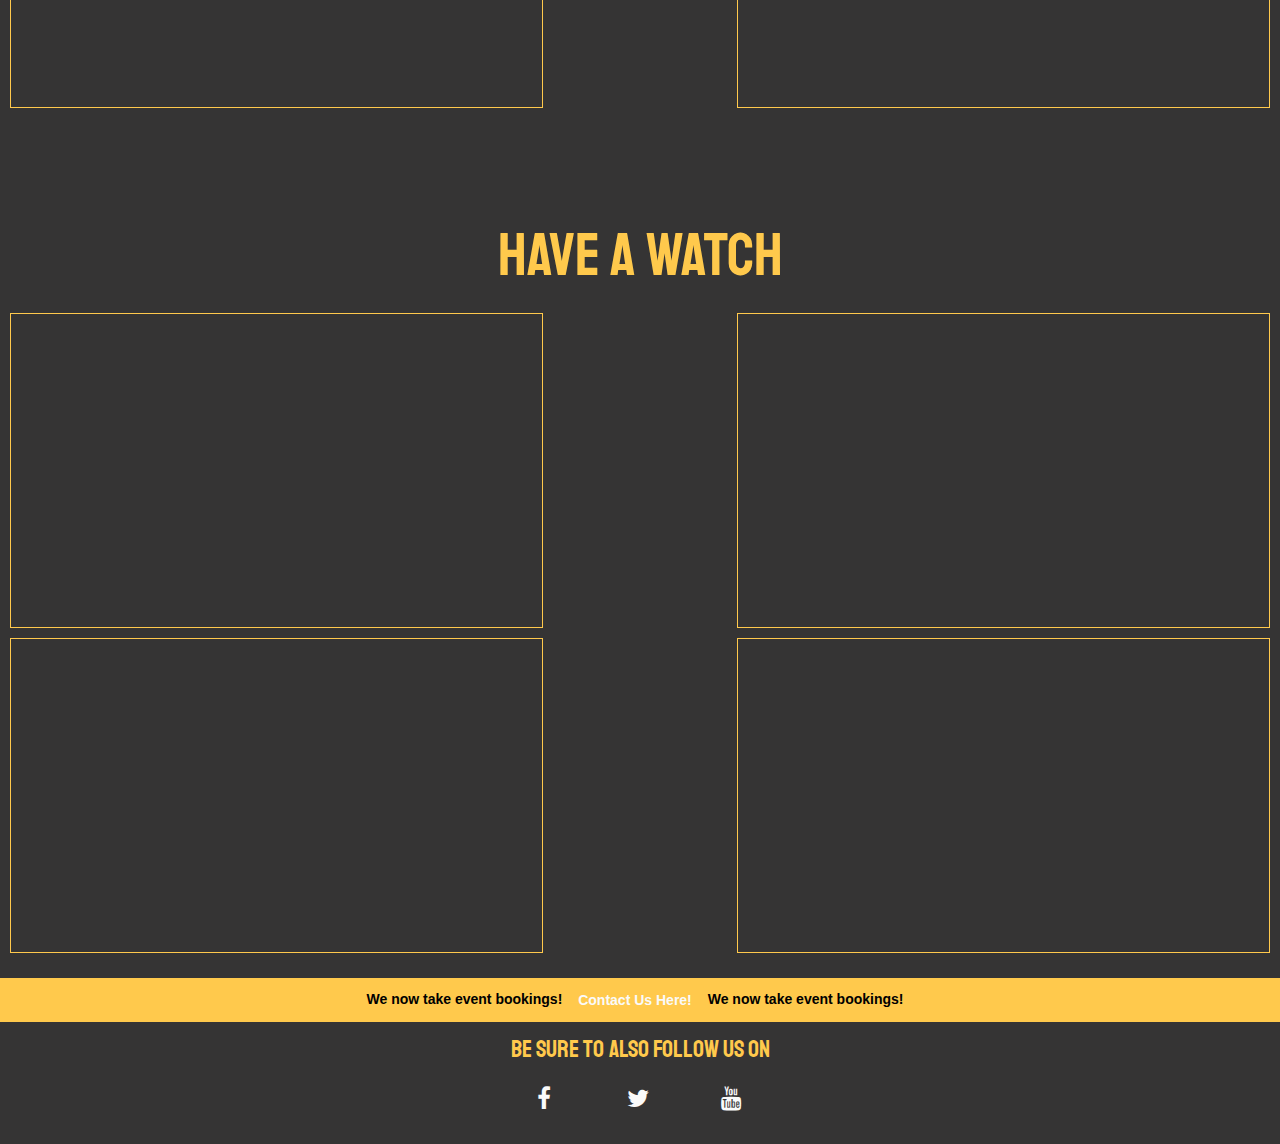
<file: media.html>
<!DOCTYPE html>
<html lang="en">
    
<head>
    <meta charset="UTF-8">
    <meta name="viewport" content="width=device-width, initial-scale=1.0">
    <meta http-equiv="X-UA-Compatible" content="ie=edge">
    
<!--------------------------------------Style Sheets and bootstrap/Font links-->    
    <link rel="stylesheet" href="https://maxcdn.bootstrapcdn.com/bootstrap/3.3.7/css/bootstrap.min.css">
    <link rel="stylesheet" href="https://maxcdn.bootstrapcdn.com/font-awesome/4.7.0/css/font-awesome.min.css" type="text/css" />
    <link rel="stylesheet" href="css/style.css" type="text/css" />
    <link href="https://fonts.googleapis.com/css?family=Staatliches" rel="stylesheet">
<!-------------------------------------/Style Sheets and bootstrap/Font links-->
    <title>Four Tops | Media</title>

</head>

<body>
<body>
<!--------------------------------------------------------------------Nav Bar-->
    <nav>
        <div class="container-fluid">
            <div class="row">
                <div class="topnav col-xs-12">
                        <a href="index.html"><img src="images/ftlogo.png" alt="Four Tops"></a>
                            <ul class="topnav-links col-xs-12">
                                <li><a href="index.html">Home</a></li>
                                <li><a href="about.html">About</a></li>
                                <li><a href="events.html">Events</a></li>
                                <li><a href="media.html">Media</a></li>
                            </ul>
                </div>
            </div>
        </div>
    </nav>
<!-------------------------------------------------------------------/Nav Bar-->

<!-------------------------------------------------------------------Carousel-->
    <article>
        <div class="carousel-container">
            <p class="header-media uppercase">Have a look</p>
            <div id="myCarousel" class="carousel slide" data-ride="carousel">
                  <ol class="carousel-indicators">
                    <li data-target="#myCarousel" data-slide-to="0" class="active"></li>
                    <li data-target="#myCarousel" data-slide-to="1"></li>
                    <li data-target="#myCarousel" data-slide-to="2"></li>
                    <li data-target="#myCarousel" data-slide-to="3"></li>
                    <li data-target="#myCarousel" data-slide-to="4"></li>
                  </ol>
                    
                <div class="carousel-inner">
                    <div class="item active">
                        <img id="c1" src="images/carousel/carousel1.jpg" alt="News article">
                    </div>
                    <div class="item">
                        <img id="c2" src="images/carousel/carousel2.jpg" alt="Band on stage">
                    </div>
                    <div class="item">
                        <img id="c3" src="images/carousel/carousel3.jpg" alt="Band on stage">
                    </div>
                    <div class="item">
                        <img id="c4" src="images/carousel/carousel4.jpg" alt="Band performing">
                    </div>
                    <div class="item">
                        <img id="c5" src="images/carousel/carousel5.jpg" alt="Band performing">
                    </div>
                </div>
        
                  <a class="left carousel-control" href="#myCarousel" role="button" data-slide="prev">
                    <span class="glyphicon glyphicon-chevron-left" aria-hidden="true"></span>
                    <span class="sr-only">Previous</span>
                  </a>
                  <a class="right carousel-control" href="#myCarousel" role="button" data-slide="next">
                    <span class="glyphicon glyphicon-chevron-right" aria-hidden="true"></span>
                    <span class="sr-only">Next</span>
                  </a>
            </div>
        </div>
    </article>
<!------------------------------------------------------------------/Carousel-->

<!----------------------------------------------------------------------Music-->
    <article>
        <div class="music-container">
            <div class="container-fluid">
                <div class="row center-embed">
                    <p class="header-media uppercase">Have a listen</p>
                        <iframe class="music-player1 col-xs-12 col-sm-5 col-md-5" src="https://open.spotify.com/embed/album/31Y80vr3z7HLOAlbR4Ey1X" width="300" height="380" frameborder="0" allowtransparency="true" allow="encrypted-media"></iframe>
                        <iframe class="music-player2 hidden-xs col-sm-5 col-md-5" src="https://open.spotify.com/embed/album/4Jw0RycAqlXeAoymbc0CYp" width="300" height="380" frameborder="0" allowtransparency="true" allow="encrypted-media"></iframe>
                        <iframe class="music-player1 col-xs-12 col-sm-5 col-md-5" src="https://open.spotify.com/embed/album/3ssNsyxZzAFNXM6dyPnZ8Y" width="300" height="380" frameborder="0" allowtransparency="true" allow="encrypted-media"></iframe>
                        <iframe class="music-player2 hidden-xs col-sm-5 col-md-5" src="https://open.spotify.com/embed/album/02SCJNeIcA8tu4j9AN3ko4" width="300" height="380" frameborder="0" allowtransparency="true" allow="encrypted-media"></iframe>
                </div>
            </div>
        </div>
    </article>
<!---------------------------------------------------------------------/Music-->

<!----------------------------------------------------------------------Video-->
    <article>
        <div class="video-container">
            <div class="container-fluid">
                <div class="row">
                    <p class="header-media uppercase">Have a watch</p>
                        <iframe class="iframe-video1 col-xs-12 col-sm-5" width="560" height="315" src="https://www.youtube.com/embed/qXavZYeXEc0" frameborder="0" allow="accelerometer; autoplay; encrypted-media; gyroscope; picture-in-picture" allowfullscreen></iframe>
                        <iframe class="iframe-video2 hidden-xs col-sm-5" width="560" height="315" src="https://www.youtube.com/embed/adsD503UmQc" frameborder="0" allow="accelerometer; autoplay; encrypted-media; gyroscope; picture-in-picture" allowfullscreen></iframe>
                        <iframe class="iframe-video1 col-xs-12 col-sm-5" width="560" height="315" src="https://www.youtube.com/embed/ZDO6_R_7S0Q" frameborder="0" allow="accelerometer; autoplay; encrypted-media; gyroscope; picture-in-picture" allowfullscreen></iframe>
                        <iframe class="iframe-video2 hidden-xs col-sm-5" width="560" height="315" src="https://www.youtube.com/embed/KUOntQocGWk" frameborder="0" allow="accelerometer; autoplay; encrypted-media; gyroscope; picture-in-picture" allowfullscreen></iframe>
                </div>
            </div>
        </div>
    </article>
<!---------------------------------------------------------------------/Video-->

<!----------------------------------------------------------------------Alert-->
    <article>
        <div class="alert-box">
            <div class="container-fluid alert-container hidden-xs">
                <div class="row">
                    <div class="col-xs-12">
                        <div class="site-wide-alert alert alert-warning">
                            <strong>We now take event bookings!</strong>
                            <button class="btn btn-default btn-modal" data-toggle="modal" data-target="#eventModal"><strong>Contact Us Here!</strong></button>
                            <strong>We now take event bookings!</strong>
                        </div>
                    </div>
                </div>
            </div>
        </div>
    </article>
<!---------------------------------------------------------------------/Alert-->

<!----------------------------------------------------------------------Modal-->
    <article>
        <div class="container-fluid">
            <div class="row">
                <div class="modal fade" id="eventModal" tabindex="-1" role="dialog" aria-labelledby="myModalLabel">
                  <div class="modal-dialog" role="document">
                    <div class="modal-content">
                      <div class="modal-header">
                        <button type="button" class="close" data-dismiss="modal" aria-label="Close"><span aria-hidden="true">&times;</span></button>
                        <h4 class="modal-title" id="myModalLabel">How Can We Make Your Day?</h4>
                      </div>
                      <div class="modal-body">
                        <form>
                          <div class="form-group">
                            <label for="name">Your Name</label>
                            <input type="text" class="form-control" id="name" placeholder="Enter Your Name" required>
                          </div>
                          <div class="form-group">
                            <label for="email1">Email Address</label>
                            <input type="email" class="form-control" id="email1" placeholder="Your E-mail" required>
                          </div>
                          <div class="form-group">
                            <label for="mobile">Your Contact number Number</label>
                            <input type="tel" class="form-control" id="mobile" placeholder="Enter a Contact Number Number (Optional)">
                          </div>
                          <div class="form-group">
                            <label for="projectsummary">Summary of Your Expectations</label>
                            <textarea rows="5" name="projectsummary" class="form-control" id="projectsummary" placeholder="What is it you want us to do?" required/></textarea>
                          </div>
                          <p class="help-block">Make sure to let us know WHEN and WHERE! <br> Also what can we do to make your event a success</p>
                          <button type="submit" class="btn btn-submit btn-success center-block">Send!</button>
                        </form>
                      </div>
                    </div>
                  </div>
                </div>
            </div>
        </div>
    </article>
<!---------------------------------------------------------------------/Modal-->

<!---------------------------------------------------------------------Footer-->
    <footer>
        <div class="container-fluid">
            <div class="row">
                <div class="footer-container col-xs-12">
                    <p class="footer-banner uppercase">Be sure to also follow us on</p>
                    <ul class="list-inline social-links">
                        <li><a target="_blank" href="https://www.facebook.com/FourTops/"><i class="fa fa-facebook"></i></a></li>
                        <li><a target="_blank" href="https://twitter.com/four_tops"><i class="fa fa-twitter"></i></a></li>
                        <li><a target="_blank" href="https://www.youtube.com/channel/UCCc9TFYFrV3xpNl5onNtVA"><i class="fa fa-youtube"></i></a></li>
                   </ul>
               </div>
            </div>
        </div>
    </footer>
<!--------------------------------------------------------------------/Footer-->

<!--------------------------------------------------------------Java & JQuery-->
    <script src="https://code.jquery.com/jquery-3.2.1.min.js" integrity="sha256-hwg4gsxgFZhOsEEamdOYGBf13FyQuiTwlAQgxVSNgt4=" crossorigin="anonymous"></script>
    <script src="https://maxcdn.bootstrapcdn.com/bootstrap/3.3.7/js/bootstrap.min.js" integrity="sha384-Tc5IQib027qvyjSMfHjOMaLkfuWVxZxUPnCJA7l2mCWNIpG9mGCD8wGNIcPD7Txa" crossorigin="anonymous"></script>
<!-------------------------------------------------------------/Java & JQuery-->
</body>
</html>
</file>
<file: css/style.css>
@import url('https://fonts.googleapis.com/css?family=Staatliches:100,200,300,400,500,600,700|Exo:100,200,300,400,500,600,700');

html, body {
    overflow-x: hidden;
}

h1
h2
h3
h4
h5 {
    font-family: "Staatliches", sans-serif;
}

/*---------------------------------------------------------------Nav Elements */

div a img {
    width: 75%;
    margin-left: 12%;
}

.topnav {
    background-color: #353434;
    min-height: 100px;
    text-decoration: none;
}

.topnav-links {
    display: block;
    position: relative;
}

.topnav-links li {
    font-family: "Staatliches", sans-serif;
    text-align: center;
    border-bottom: solid 1px;
    border-bottom-color: #ffc94c;
    border-top: solid 1px;
    border-top-color: #ffc94c;
    width: 100%;
    padding-bottom: 5px;
    padding-top: 5px;
    letter-spacing: 1.5;
    margin-bottom: 5px;
}

.topnav-links li a {
    color: #fafafa; 
    text-transform: capitalize;
    font-size: 25px;
    text-decoration: none;
    transition: 0.5s ease-in-out;
}

.topnav-links li a:hover {
    color: #ffc94c;
}

/*--------------------------------------------------------------Index main bg */


.image-wrapper img {
    width: 100%;
    height: 100%;
}

/*----------------------------------------------------------Article main page */

.quote-container {
    background-color: #fafafa;
    border-color: #ffc94c;
    border: dotted 10px;
    padding: 80px 0px 80px 0px;
}

.quote-mainpage {
    font-family: "Staatliches", sans-serif;
    display: inline-block;
    text-align: center;
    color: #ffc94c;
    font-size: 50px;
    padding-right: 10px;
    padding-left: 10px;
}

.quote-artist {
    font-family: "Staatliches", sans-serif;
    text-align: center;
    color: #ffc94c;
}

/*-----------------------------------------------------------------Artist Bio */

.artist-title {
    background-color: #353434;
    width: 100%;
    text-align: center;
    padding-top: 10px;
    margin-bottom: -15px;
}

.artist-title h2 {
    font-family: "Staatliches", sans-serif;
    font-size: 60px;
    color: #ffc94c;
    padding-bottom: 20px;
}

.artist-title h3 {
    font-family: "Staatliches", sans-serif;
    font-size: 60px;
    color: #ffc94c;
}

.artistbio-container {
    background-color: #353434;
    width: 100%;
    min-height: 200px;
    padding-top: 20px;
    padding-bottom: 20px;
}

.artist {
    font-family: "Staatliches", sans-serif;
    color: #fafafa;
    display: block;
    min-height: 175px;
    margin-bottom: 20px;
}

.artist h3 {
    color: #ffc94c;
    text-align: center;
    margin-top: 5px;
    font-size: 25px;
}

.artist h4 {
    text-align: center;
    margin-top: -8px;
    font-size: 17px;
}

.artist-left {
    display: block;
    margin-bottom: 25px;
    border: 2.5px dotted;
    border-color: #ffc94c;
    margin-right: -5px;
    margin-left: -5px;
    max-height: 225px;
    padding-bottom: 10px;
    overflow: hidden;
}

.artist-image-left {
    display: inline;
}

.artist-right {
    display: block;
    margin-bottom: 25px;
    border: 2.5px dotted;
    border-color: #ffc94c;
    margin-right: -5px;
    margin-left: -5px;
    max-height: 225px;
    padding-bottom: 10px;
    overflow: hidden;
}

.artist-image-right {
    display: inline;
}

.artist-sub-title {
    width: 100%;
    color: #ffc94c;
    font-size: 30px;
    font-family: "Staatliches", sans-serif;
    font-size: 60px;
    text-align: center;
    padding-top: 20px;
    padding-bottom: 20px;
}

#artist-link {
    margin-bottom: 15px;
}

 #artist-photo {
    height: 50%;
    width: 50%;
}

.artist-text {
    font-family: "Staatliches", sans-serif;
    vertical-align: middle;
    text-align: center;
    font-size: 17px;
    padding-top: 20px;
}

/*-----------------------------------------------------------Form Contact Page*/

.form-main {
    background-color: #353434;
    position: relative;
}

.form-heading-container {
    color: #ffc94c;
    text-align: center;
    font-family: "Staatliches", sans-serif;
}

.form-heading-container h2 {
    font-size: 60px;
}

.center-form {
    padding-top: 10px;
    margin: 0 auto;
    max-width: 70%;
}

/*-----------------------------------------------------------Tour Dates/Events*/

.background-color-timeline {
    background-color: #353434;
    padding-top: 50px;
}

.bg-color-tour-dates h2 {
    color: #ffc94c;
    text-align: center;
    font-family: "Staatliches", sans-serif;
    font-size: 50px;
}

.timeline-item h4 {
    color: #ffc94c;
}

.timeline-item {
    padding: 4em 2em 0em 2em;
    position: relative;
    color: #ffc94c;
    border-left: 1px solid;
}

.timeline-item p {
    padding: 0;
    margin: 0;
    color: #fafafa;
}

.timeline-item:before {
    content: attr(dates);
    position: absolute;
    left: 2.5em;
    top: 3em;
    display: block;
    font-family: "Staatliches", sans-serif;
    font-weight: 500;
    font-size: 1,2em;
    padding: 0;
    margin-top: -22px;
}

.timeline-item:after {
    width: 12px;
    height: 12px;
    display: block;
    top: 2.4em;
    position: absolute;
    left: -6px;
    border-radius: 12px;
    content: "";
    background: #fafafa;
    
}

.tour-date-items {
    margin-bottom: 30px;
}

.btn {
    color: #fafafa;
    background-color: #ffc94c;
    border: none;
    font-weight: 500;
    transition: all 0.5s ease-in-out;
}

.btn:hover {
    background-color: #fafafa;
    color: #ffc94c;
}

/*-------------------------------------------------------------------Carousel */

.header-media {
    color: #ffc94c;
    font-family: "Staatliches", sans-serif;
    text-align: center;
    font-size: 60px;
    padding-top: 50px;
}

.carousel-container {
    padding-top: 20px;
    padding-bottom: 20px;
    background-color: #353434
}

.glyphicon-chevron-left {
    color: #ffc94c;
}

.glyphicon-chevron-right {
    color: #ffc94c;
}

.carousel-inner img{
    display:inline-block;
    margin: auto;
    vertical-align: middle;
}

/*----------------------------------------------------------------------Audio */

.music-container {
    background-color: #353434;
    padding-top: 20px;
    padding-bottom: 20px;
}

.music-player1 {
    border: 1.5px solid;
    border-color: #ffc94c;
    padding: 0;
    margin: 0px 0px 15px 0px;
    margin-left: 20%;
    max-width: 60%;
}

.music-player2 {
    border: 1.5px solid;
    border-color: #ffc94c;
    padding: 0;
    margin: 0px 0px 15px 0px;
}

/*----------------------------------------------------------------------Video */

.video-container {
    background-color: #353434;
    padding-top: 20px;
    padding-bottom: 20px;
}

.iframe-video1 {
    padding: 0;
    margin: 10px 0px 10px 0px;
    margin-left: 12.5%;
    border: 1.5px solid;
    border-color: #ffc94c;
    max-width: 75%;
}

.iframe-video2 {
    padding: 5px 5px 5px 5px;
    margin: 5px 10px 5px 10px;
    border: 1.5px solid;
    border-color: #ffc94c;
    float: right;
}

/*------------------------------------------------------------------Alert Box */

.alert-container .col-xs-12 {
    padding-left: 0;
    padding-right: 0;
}

.site-wide-alert {
    color: #000000;
    background-color: #ffc94c;
    border-color: #ffc94c;
    padding: 5px 10px 5px 0px;
    margin-bottom: 0;
    border: 1px solid transparent;
    border-radius: 0;
    text-align: center;
    text-decoration: none;
}

.btn-modal {
    background-color: #ffc94c;
    color: #fafafa;
    transition: all 1s ease-in-out;
}

.btn-modal:hover {
    background-color: #fafafa;
    color: #ffc94c;
}

/*----------------------------------------------------------------------Modal */
.modal-content {
    background-color: #353434;
    color: #ffc94c;
    border: 1px solid;
    border-color: #ffc94c;
}

.form-control {
    background-color: #fafafa;
    border: 1px solid;
    border-color: #ffc94c;
}

.help-block {
    color: #ffc94c;
    text-align: center;
}

.btn-submit {
    transition: all 1.5s ease-in-out;
    margin-bottom: 10px;
}

.btn-submit:hover {
    background-color: #fafafa;
    color: #ffc94c;
}

/*---------------------------------------------------------------------Footer */

.footer-container {
    background-color: #353434;
    min-height: 100px;
}

.footer-banner {
    color: #ffc94c;
    font-family: "Staatliches", sans-serif;
    font-size: x-large;
    text-align: center;
    padding-top: 10px;
}

.social-links {
    margin-bottom: 0;
    text-align: center;
}

.social-links li a i {
    width: 80px;
    height: 80px;
    padding: 22px 0;
    font-size: x-large;
    text-align: center;
    color: #fafafa;
    margin-top: -13px;
    transition: all 0.5s ease-in-out;
}

.social-links li a i:hover {
    color: #ffc94c;
}

/*------------------------------------------------------------- Media Queries */

@media only screen and (min-width: 768px) {
    
    div a img {
        width: 40%;
        height: 40%;
        margin-left: 30%;
        margin-top: -15px;
    }
    
    .topnav-links {
        text-align: center;
        margin-top: -35px;
        margin-bottom: -5px;
        font-size: 50px;
    }
    
    .topnav-links li {
        display: inline;
        border-top-style: hidden;
        border-bottom-style: hidden;
        margin-left: 5%;
        margin-right: 5%;
        letter-spacing: 2px;
    }
    
    .tour-date-items {
        margin-left: 150px;
        text-align: center;
    }
    
    .iframe-video1 {
        float: left;
        margin: 5px 10px 5px 10px;
    }
    
    .music-player1 {
        margin-left: 10px;
        float: left;
    }
    
    .music-player2 {
        margin-right: 10px;
        float: right;
    }
    
    .center-form {
    max-width: 50%;
    }
}
</file>
